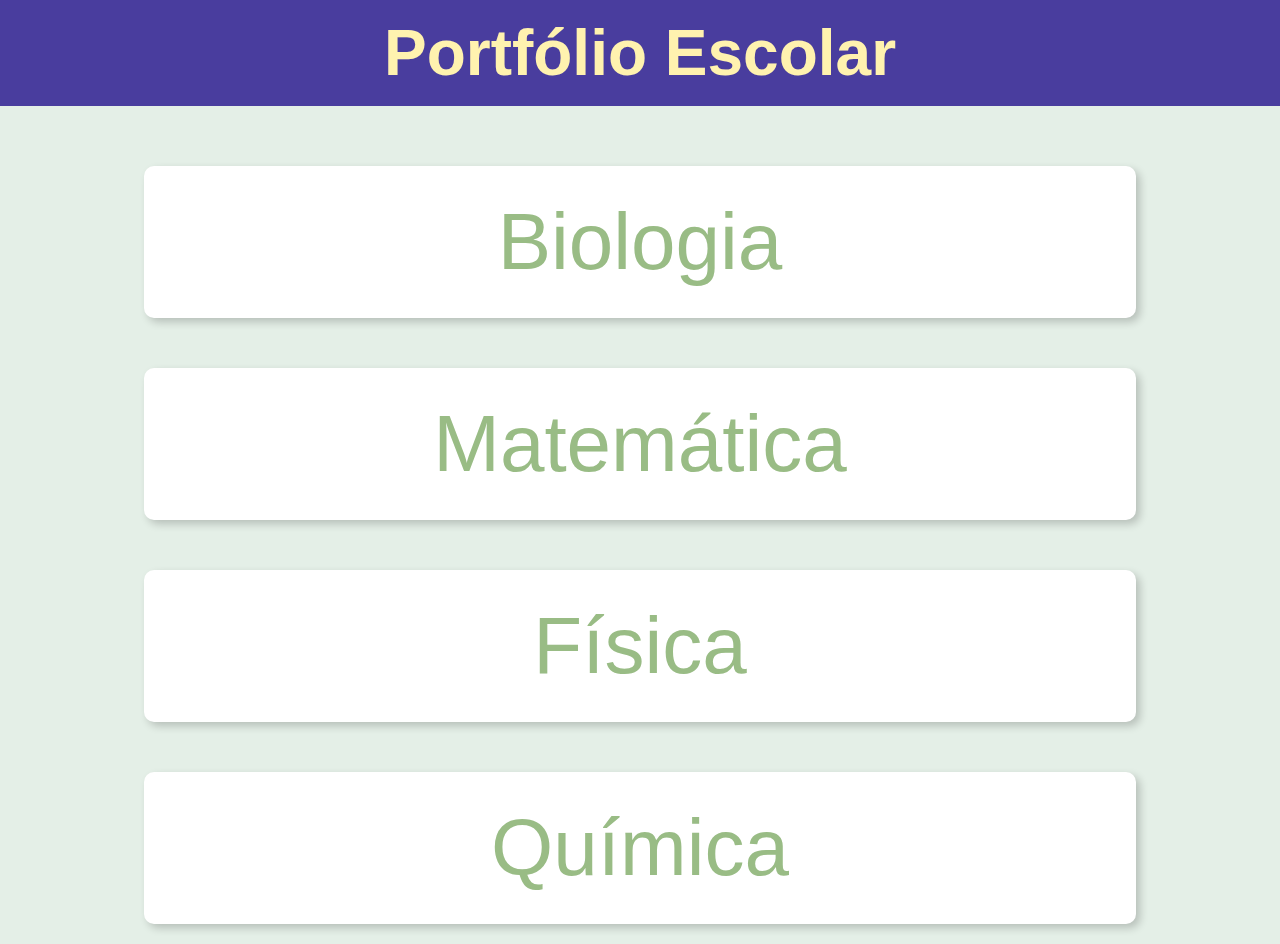
<file: index.html>
<!DOCTYPE html>
<html lang="pt-br">

<head>
    <meta charset="UTF-8">
    <meta http-equiv="X-UA-Compatible" content="IE=edge">
    <meta name="viewport" content="width=device-width, initial-scale=1.0">
    <title>Portfólio</title>
    <link rel="stylesheet" href="styles.css">
    <link href="https://fonts.googleapis.com/icon?family=Material+Icons" rel="stylesheet">

</head>

<body>
    <header>
        <div class="portfolio">
            <h1>Portfólio Escolar</h1>
        </div>
    </header>
    
    <main>
        <section class="container">
            <div class="disciplina">
                <a href="biologia.html"> Biologia</a>
            </div>
            <div class="disciplina">
                <a href="#"> Matemática</a>
            </div>
            <div class="disciplina">
                <a href="#"> Física</a>
            </div>
            <div class="disciplina">
                <a href="#"> Química</a>
            </div>
        </section>
    </main>
    <footer></footer>
</body>

</html>
</file>
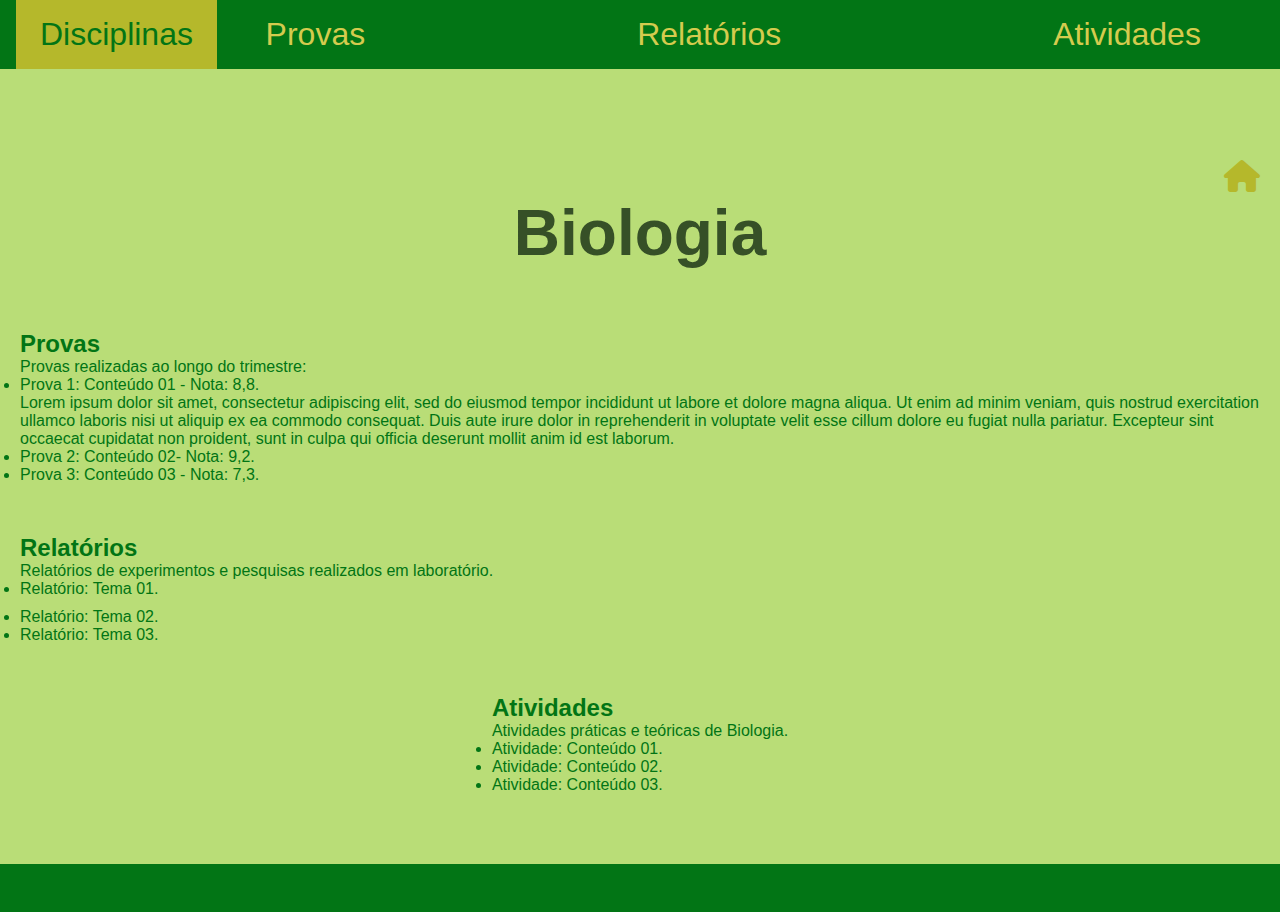
<file: biologia.html>
<!DOCTYPE html>
<html lang="pt-br">

<head>
    <meta charset="UTF-8">
    <meta http-equiv="X-UA-Compatible" content="IE=edge">
    <meta name="viewport" content="width=device-width, initial-scale=1.0">
    <title>Portfólio de Biologia</title>
    <link rel="stylesheet" href="biologia.css">
    <link rel="stylesheet" href="https://cdnjs.cloudflare.com/ajax/libs/font-awesome/6.7.2/css/all.min.css"
        integrity="sha512-Evv84Mr4kqVGRNSgIGL/F/aIDqQb7xQ2vcrdIwxfjThSH8CSR7PBEakCr51Ck+w+/U6swU2Im1vVX0SVk9ABhg=="
        crossorigin="anonymous" referrerpolicy="no-referrer" />
    <link href="https://fonts.googleapis.com/icon?family=Material+Icons" rel="stylesheet">

</head>

<body>
    <header>

        <div class="menu-disciplina">
            <input type="checkbox" id="menu-toggle">
            <label for="menu-toggle" class="botao-disciplinas">Disciplinas</label>
            <div class="lista-vertical">
                <a href="#">Matemática</a>
                <a href="#">Física</a>
                <a href="#">Química</a>
            </div>
        </div>


        <div class="links-principais">
            <ul class="lista-horizontal">
                <li><a href="#provas">Provas</a></li>
                <li><a href="#relatorios">Relatórios</a></li>
                <li><a href="#atividades">Atividades</a></li>
            </ul>
        </div>
    </header>
    <main>
        <div class="home">
            <a href="./index.html"><i class="fa-solid fa-house"></i></a>
        </div>
        <h1>Biologia</h1>
        <section class="biologia-container">
            <div id="provas" class="conteudo">
                <h2>Provas</h2>
                <p>Provas realizadas ao longo do trimestre:</p>
                <ul>
                    <li>Prova 1: Conteúdo 01 - Nota: 8,8.<span class="block"> <br>Lorem ipsum dolor sit amet, consectetur adipiscing
                            elit, sed do eiusmod tempor incididunt ut labore et dolore magna aliqua. Ut enim ad minim
                            veniam, quis nostrud exercitation ullamco laboris nisi ut aliquip ex ea commodo consequat.
                            Duis aute irure dolor in reprehenderit in voluptate velit esse cillum dolore eu fugiat nulla
                            pariatur. Excepteur sint occaecat cupidatat non proident, sunt in culpa qui officia deserunt
                            mollit anim id est laborum.</span>
                    </li>
                    <li>Prova 2: Conteúdo 02- Nota: 9,2.</li>
                    <li>Prova 3: Conteúdo 03 - Nota: 7,3.</li>
                </ul>
            </div>
            <div id="relatorios" class="conteudo">
                <h2>Relatórios</h2>
                <p>Relatórios de experimentos e pesquisas realizados em laboratório.</p>
                <ul>
                    <li>Relatório: Tema 01. <span class="opacidade"> <br>Lorem ipsum dolor sit amet, consectetur adipiscing
                        elit, sed do eiusmod tempor incididunt ut labore et dolore magna aliqua. Ut enim ad minim
                        veniam, quis nostrud exercitation ullamco laboris nisi ut aliquip ex ea commodo consequat.
                        Duis aute irure dolor in reprehenderit in voluptate velit esse cillum dolore eu fugiat nulla
                        pariatur. Excepteur sint occaecat cupidatat non proident, sunt in culpa qui officia deserunt
                        mollit anim id est laborum.</span></li>
                    <li>Relatório: Tema 02.</li>
                    <li>Relatório: Tema 03.</li>
                </ul>
            </div>
            <div id="atividades" class="conteudo">
                <h2>Atividades</h2>
                <p>Atividades práticas e teóricas de Biologia.</p>
                <ul>
                    <li>Atividade: Conteúdo 01.</li>
                    <li>Atividade: Conteúdo 02.</li>
                    <li>Atividade: Conteúdo 03.</li>
                </ul>
            </div>
        </section>
    </main>
    <footer></footer>
</body>

</html>
</file>
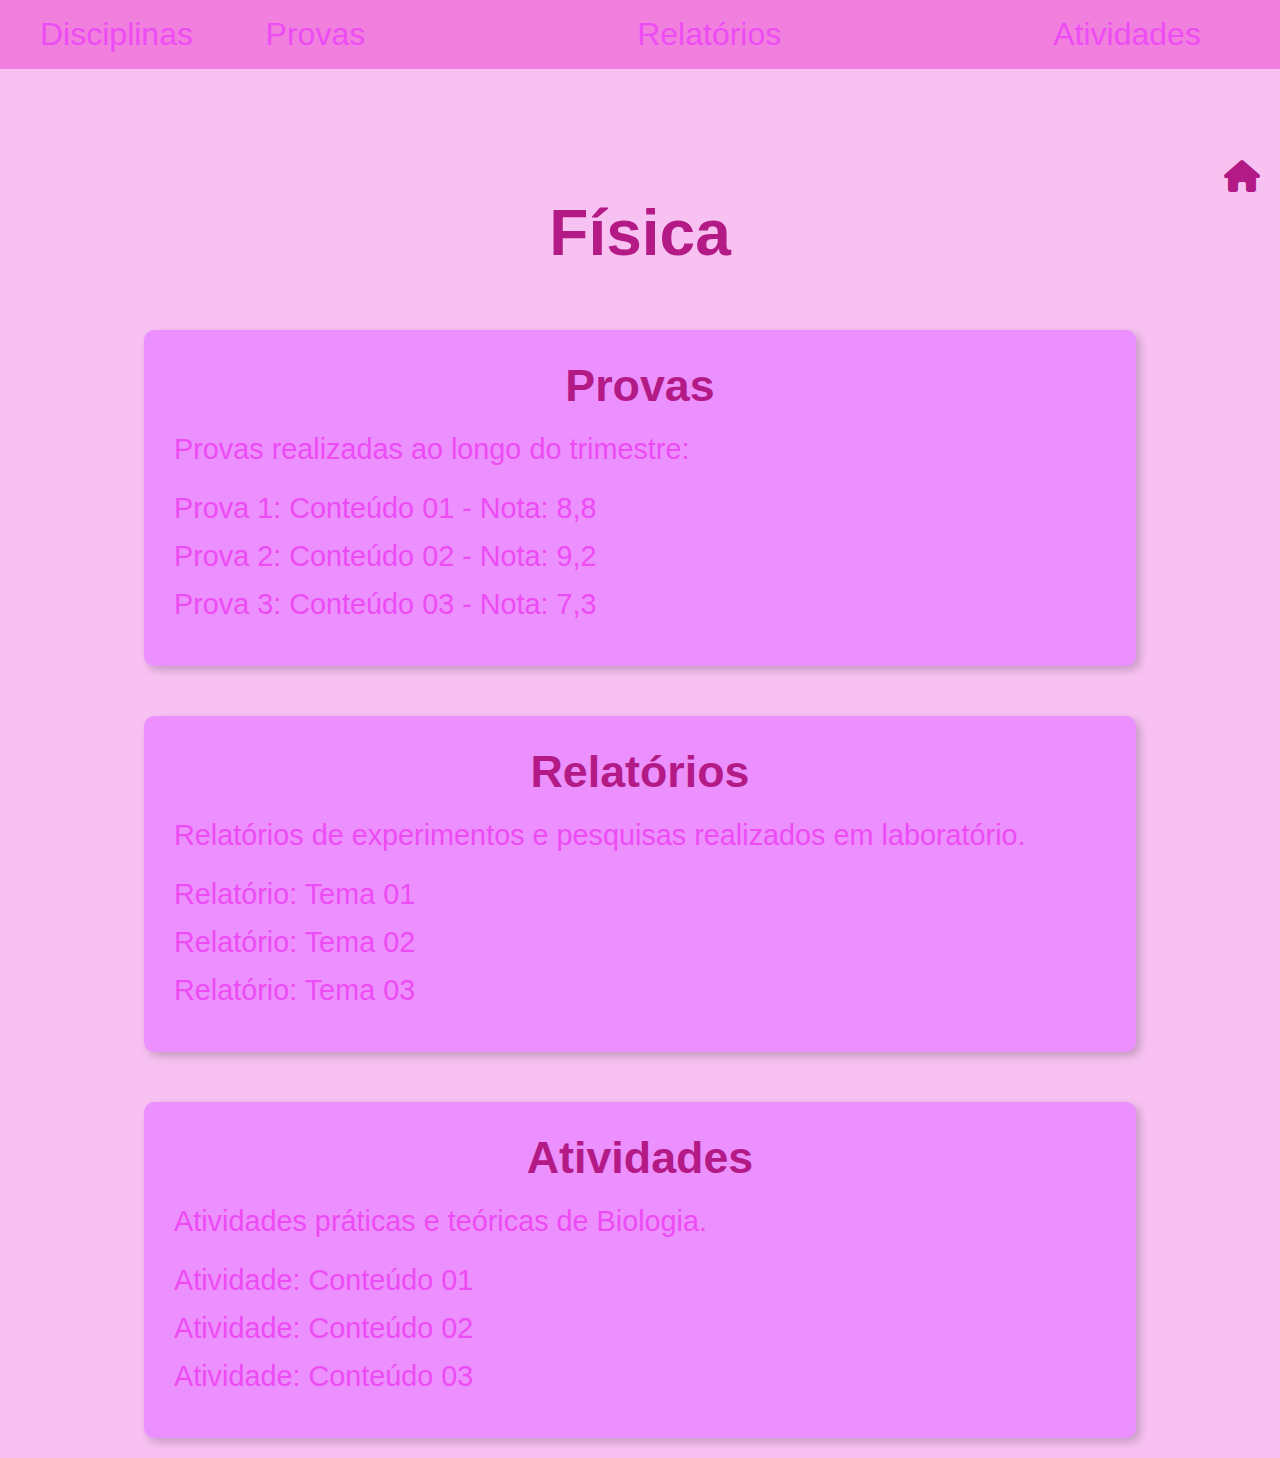
<file: fisica.html>
<!DOCTYPE html>
<html lang="pt-br">

<head>
    <meta charset="UTF-8">
    <meta http-equiv="X-UA-Compatible" content="IE=edge">
    <meta name="viewport" content="width=device-width, initial-scale=1.0">
    <title>Portfólio de Física</title>
    <link rel="stylesheet" href="fisica.css">
    <link rel="stylesheet" href="https://cdnjs.cloudflare.com/ajax/libs/font-awesome/6.7.2/css/all.min.css"
        integrity="sha512-Evv84Mr4kqVGRNSgIGL/F/aIDqQb7xQ2vcrdIwxfjThSH8CSR7PBEakCr51Ck+w+/U6swU2Im1vVX0SVk9ABhg=="
        crossorigin="anonymous" referrerpolicy="no-referrer" />
    <link href="https://fonts.googleapis.com/icon?family=Material+Icons" rel="stylesheet">

</head>

 <header>

        <div class="menu-disciplina">
            <input type="checkbox" id="menu-toggle">
            <label for="menu-toggle" class="botao-disciplinas">Disciplinas</label>
            <div class="lista-vertical">
                <a href="matematica.html">Matemática</a>
                <a href="biologia.html">Biologia</a>
                <a href="quimica.html">Química</a>
            </div>
        </div>

        <div class="links-principais">
            <ul class="lista-horizontal">
                <li><a href="#provas">Provas</a></li>
                <li><a href="#relatorios">Relatórios</a></li>
                <li><a href="#atividades">Atividades</a></li>
            </ul>
        </div>
    </header>
    <main>
        <div class="home">
            <a href="./index.html"><i class="fa-solid fa-house"></i></a>
        </div>
        <h1>Física</h1>
        <section class="fisica-container">
            <article id="provas" class="conteudo-provas">
                <h2>Provas</h2>
                <p>Provas realizadas ao longo do trimestre:</p>
                <ul>
                    <li>
                        <span class="item-titulo">Prova 1: Conteúdo 01 - Nota: 8,8</span>
                        <span class="opacidade">
                            <br>Lorem ipsum dolor sit amet, consectetur adipiscing elit, sed do eiusmod tempor incididunt ut labore et dolore magna aliqua. Ut enim ad minim veniam, quis nostrud exercitation ullamco laboris nisi ut aliquip ex ea commodo consequat. Duis aute irure dolor in reprehenderit in voluptate velit esse cillum dolore eu fugiat nulla pariatur.
                        </span>
                    </li>
                    <li>
                        <span class="item-titulo">Prova 2: Conteúdo 02 - Nota: 9,2</span>
                        <span class="opacidade">
                            <br>Lorem ipsum dolor sit amet, consectetur adipiscing elit, sed do eiusmod tempor incididunt ut labore et dolore magna aliqua. Ut enim ad minim veniam, quis nostrud exercitation ullamco laboris nisi ut aliquip ex ea commodo consequat. Duis aute irure dolor in reprehenderit in voluptate velit esse cillum dolore eu fugiat nulla pariatur.
                        </span>
                    </li>
                    <li>
                        <span class="item-titulo">Prova 3: Conteúdo 03 - Nota: 7,3</span>
                        <span class="opacidade">
                            <br>Lorem ipsum dolor sit amet, consectetur adipiscing elit, sed do eiusmod tempor incididunt ut labore et dolore magna aliqua. Ut enim ad minim veniam, quis nostrud exercitation ullamco laboris nisi ut aliquip ex ea commodo consequat. Duis aute irure dolor in reprehenderit in voluptate velit esse cillum dolore eu fugiat nulla pariatur.
                        </span>
                    </li>
                </ul>
            </article>

            <article id="relatorios" class="conteudo-relatorio">
                <h2>Relatórios</h2>
                <p>Relatórios de experimentos e pesquisas realizados em laboratório.</p>
                <ul>
                    <li>
                        <span class="item-titulo">Relatório: Tema 01</span>
                        <span class="opacidade">
                            <br>Lorem ipsum dolor sit amet, consectetur adipiscing elit, sed do eiusmod tempor incididunt ut labore et dolore magna aliqua. Ut enim ad minim veniam, quis nostrud exercitation ullamco laboris nisi ut aliquip ex ea commodo consequat. Duis aute irure dolor in reprehenderit in voluptate velit esse cillum dolore eu fugiat nulla pariatur.
                        </span>
                    </li>
                    <li>
                        <span class="item-titulo">Relatório: Tema 02</span>
                        <span class="opacidade">
                            <br>Lorem ipsum dolor sit amet, consectetur adipiscing elit, sed do eiusmod tempor incididunt ut labore et dolore magna aliqua. Ut enim ad minim veniam, quis nostrud exercitation ullamco laboris nisi ut aliquip ex ea commodo consequat. Duis aute irure dolor in reprehenderit in voluptate velit esse cillum dolore eu fugiat nulla pariatur.
                        </span>
                    </li>
                    <li>
                        <span class="item-titulo">Relatório: Tema 03</span>
                        <span class="opacidade">
                            <br>Lorem ipsum dolor sit amet, consectetur adipiscing elit, sed do eiusmod tempor incididunt ut labore et dolore magna aliqua. Ut enim ad minim veniam, quis nostrud exercitation ullamco laboris nisi ut aliquip ex ea commodo consequat. Duis aute irure dolor in reprehenderit in voluptate velit esse cillum dolore eu fugiat nulla pariatur.
                        </span>
                    </li>
                </ul>
            </article>

            <article id="atividades" class="conteudo-atividades">
                <h2>Atividades</h2>
                <p>Atividades práticas e teóricas de Biologia.</p>
                <ul>
                    <li>
                        <span class="item-titulo">Atividade: Conteúdo 01</span>
                        <span class="opacidade">
                            <br>Lorem ipsum dolor sit amet, consectetur adipiscing elit, sed do eiusmod tempor incididunt ut labore et dolore magna aliqua. Ut enim ad minim veniam, quis nostrud exercitation ullamco laboris nisi ut aliquip ex ea commodo consequat. Duis aute irure dolor in reprehenderit in voluptate velit esse cillum dolore eu fugiat nulla pariatur.
                        </span>
                    </li>
                    <li>
                        <span class="item-titulo">Atividade: Conteúdo 02</span>
                        <span class="opacidade">
                            <br>Lorem ipsum dolor sit amet, consectetur adipiscing elit, sed do eiusmod tempor incididunt ut labore et dolore magna aliqua. Ut enim ad minim veniam, quis nostrud exercitation ullamco laboris nisi ut aliquip ex ea commodo consequat. Duis aute irure dolor in reprehenderit in voluptate velit esse cillum dolore eu fugiat nulla pariatur.
                        </span>
                    </li>
                    <li>
                        <span class="item-titulo">Atividade: Conteúdo 03</span>
                        <span class="opacidade">
                            <br>Lorem ipsum dolor sit amet, consectetur adipiscing elit, sed do eiusmod tempor incididunt ut labore et dolore magna aliqua. Ut enim ad minim veniam, quis nostrud exercitation ullamco laboris nisi ut aliquip ex ea commodo consequat. Duis aute irure dolor in reprehenderit in voluptate velit esse cillum dolore eu fugiat nulla pariatur.
                        </span>
                    </li>
                </ul>
            </article>
        </section>
    </main>
</file>
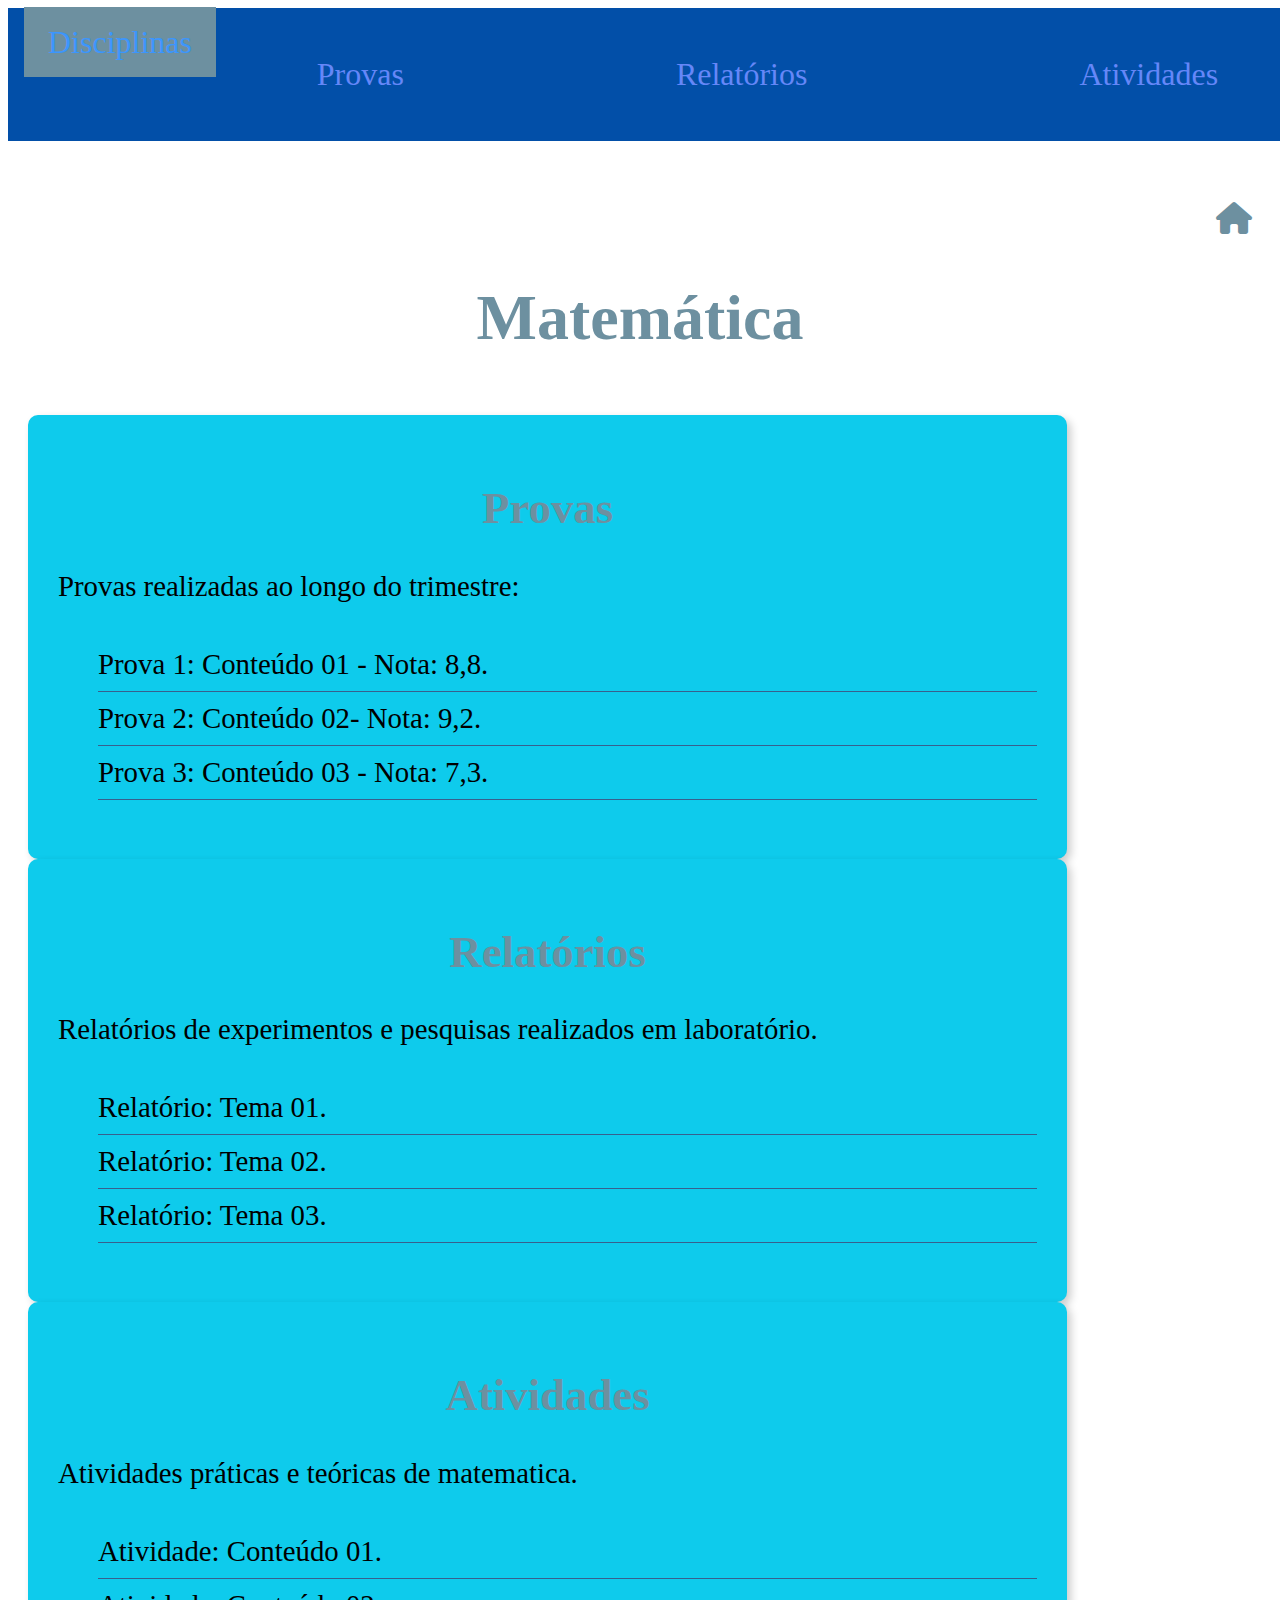
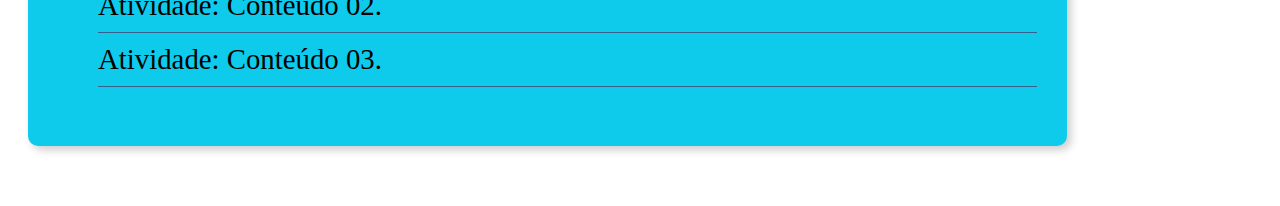
<file: matematica.html>
<!DOCTYPE html>
<html lang="pt-br">

<head>
    <meta charset="UTF-8">
    <meta http-equiv="X-UA-Compatible" content="IE=edge">
    <meta name="viewport" content="width=device-width, initial-scale=1.0">
    <title>Portfólio de Matemática</title>
    <link rel="stylesheet" href="matemaica.css">
    <link rel="stylesheet" href="https://cdnjs.cloudflare.com/ajax/libs/font-awesome/6.7.2/css/all.min.css"
        integrity="sha512-Evv84Mr4kqVGRNSgIGL/F/aIDqQb7xQ2vcrdIwxfjThSH8CSR7PBEakCr51Ck+w+/U6swU2Im1vVX0SVk9ABhg=="
        crossorigin="anonymous" referrerpolicy="no-referrer" />
    <link href="https://fonts.googleapis.com/icon?family=Material+Icons" rel="stylesheet">

</head>

 <header>

        <div class="menu-disciplina">
            <input type="checkbox" id="menu-toggle">
            <label for="menu-toggle" class="botao-disciplinas">Disciplinas</label>
            <div class="lista-vertical">
                <a href="biologia.html">Biologia</a>
                <a href="fisica.html">Física</a>
                <a href="quimica.html">Química</a>
            </div>
        </div>

        <div class="links-principais">
            <ul class="lista-horizontal">
                <li><a href="#provas">Provas</a></li>
                <li><a href="#relatorios">Relatórios</a></li>
                <li><a href="#atividades">Atividades</a></li>
            </ul>
        </div>
    </header>
    <main>
        <div class="home">
            <a href="./index.html"><i class="fa-solid fa-house"></i></a>
        </div>
        <h1>Matemática</h1>
        <section class="fisica-container">
            <div id="provas" class="conteudo">
                <h2>Provas</h2>
                <p>Provas realizadas ao longo do trimestre:</p>
                <ul>
                    <li>Prova 1: Conteúdo 01 - Nota: 8,8.<span class="block"> <br>Lorem ipsum dolor sit amet, consectetur adipiscing
                            elit, sed do eiusmod tempor incididunt ut labore et dolore magna aliqua. Ut enim ad minim
                            veniam, quis nostrud exercitation ullamco laboris nisi ut aliquip ex ea commodo consequat.
                            Duis aute irure dolor in reprehenderit in voluptate velit esse cillum dolore eu fugiat nulla
                            pariatur. Excepteur sint occaecat cupidatat non proident, sunt in culpa qui officia deserunt
                            mollit anim id est laborum.</span>
                    </li>
                    <li>Prova 2: Conteúdo 02- Nota: 9,2.</li>
                    <li>Prova 3: Conteúdo 03 - Nota: 7,3.</li>
                </ul>
            </div>
            <div id="relatorios" class="conteudo">
                <h2>Relatórios</h2>
                <p>Relatórios de experimentos e pesquisas realizados em laboratório.</p>
                <ul>
                    <li>Relatório: Tema 01. <span class="opacidade"> <br>Lorem ipsum dolor sit amet, consectetur adipiscing
                        elit, sed do eiusmod tempor incididunt ut labore et dolore magna aliqua. Ut enim ad minim
                        veniam, quis nostrud exercitation ullamco laboris nisi ut aliquip ex ea commodo consequat.
                        Duis aute irure dolor in reprehenderit in voluptate velit esse cillum dolore eu fugiat nulla
                        pariatur. Excepteur sint occaecat cupidatat non proident, sunt in culpa qui officia deserunt
                        mollit anim id est laborum.</span></li>
                    <li>Relatório: Tema 02.</li>
                    <li>Relatório: Tema 03.</li>
                </ul>
            </div>
            <div id="atividades" class="conteudo">
                <h2>Atividades</h2>
                <p>Atividades práticas e teóricas de matematica.</p>
                <ul>
                    <li>Atividade: Conteúdo 01.</li>
                    <li>Atividade: Conteúdo 02.</li>
                    <li>Atividade: Conteúdo 03.</li>
                </ul>
            </div>
        </section>
    </main>
    <footer></footer>
</body>

</html>
</file>
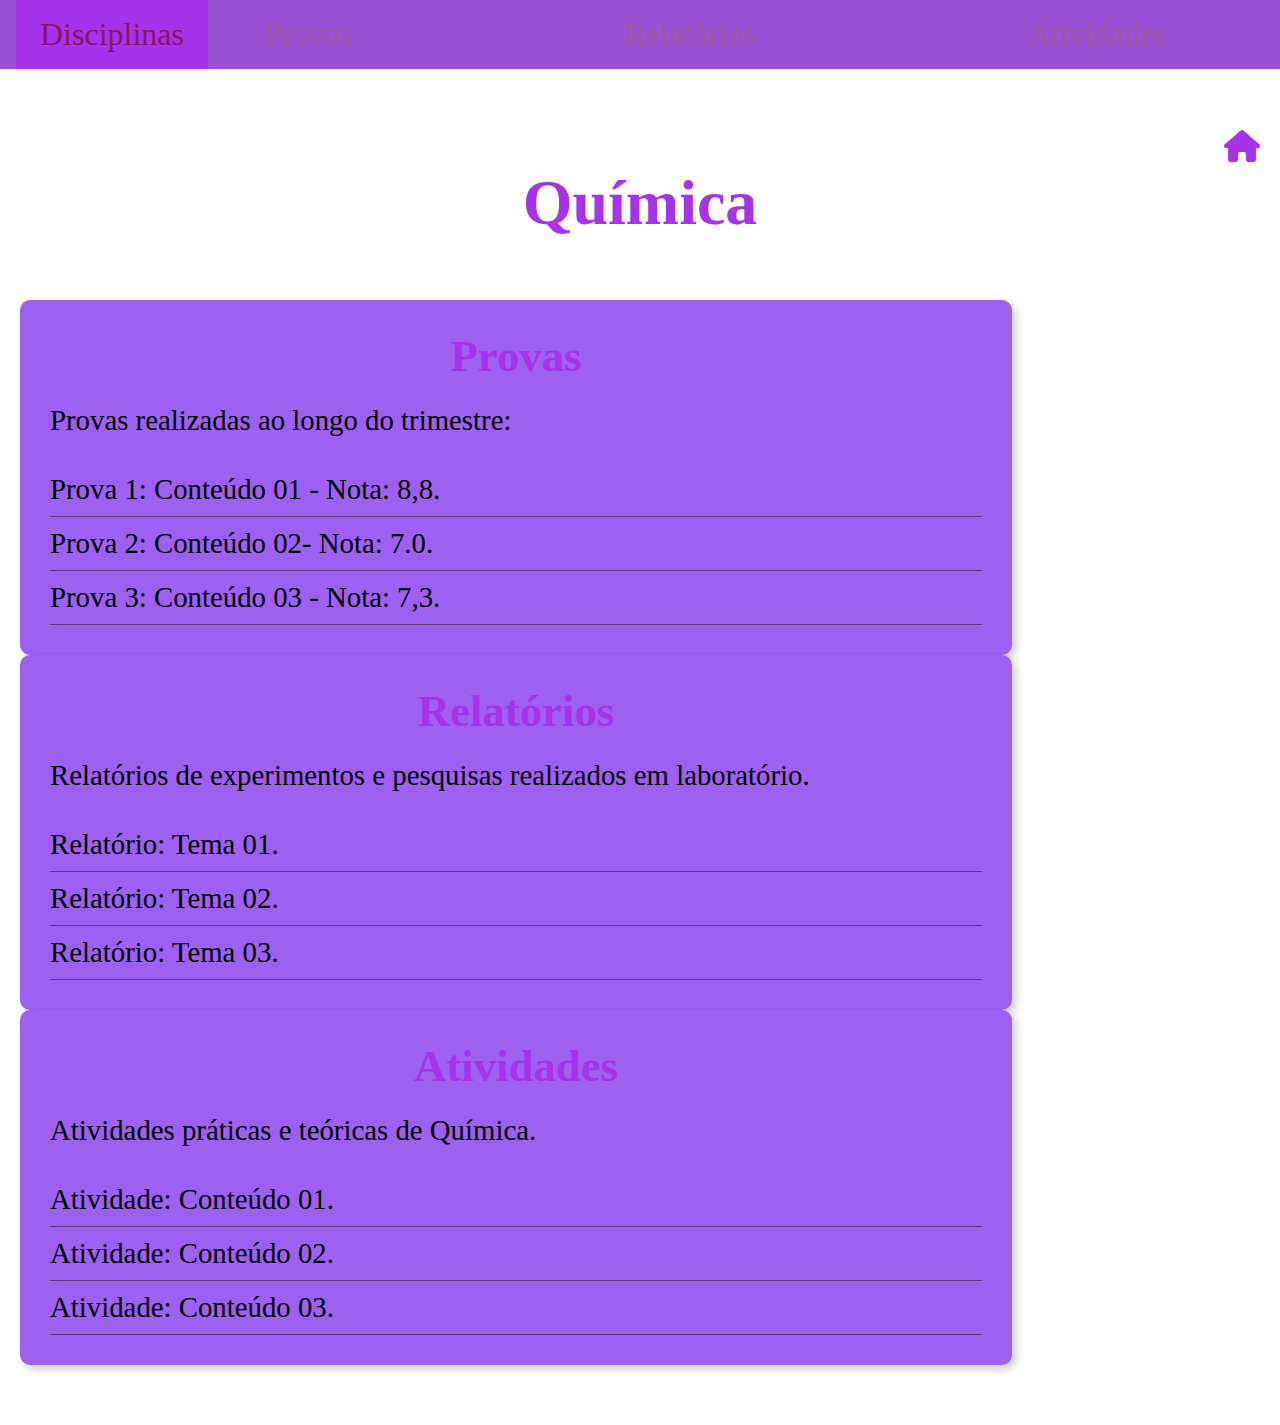
<file: quimica.html>
<!DOCTYPE html>
<html lang="pt-br">

<head>
    <meta charset="UTF-8">
    <meta http-equiv="X-UA-Compatible" content="IE=edge">
    <meta name="viewport" content="width=device-width, initial-scale=1.0">
    <title>Portfólio de Química</title>
    <link rel="stylesheet" href="quimica.css">
    <link rel="stylesheet" href="https://cdnjs.cloudflare.com/ajax/libs/font-awesome/6.7.2/css/all.min.css"
        integrity="sha512-Evv84Mr4kqVGRNSgIGL/F/aIDqQb7xQ2vcrdIwxfjThSH8CSR7PBEakCr51Ck+w+/U6swU2Im1vVX0SVk9ABhg=="
        crossorigin="anonymous" referrerpolicy="no-referrer" />
    <link href="https://fonts.googleapis.com/icon?family=Material+Icons" rel="stylesheet">

</head>

 <header>

        <div class="menu-disciplina">
            <input type="checkbox" id="menu-toggle">
            <label for="menu-toggle" class="botao-disciplinas">Disciplinas</label>
            <div class="lista-vertical">
                <a href="matematica.html">Matemática</a>
                <a href="fisica.html">Física</a>
                <a href="biologia.html">Biologia</a>
            </div>
        </div>

        <div class="links-principais">
            <ul class="lista-horizontal">
                <li><a href="#provas">Provas</a></li>
                <li><a href="#relatorios">Relatórios</a></li>
                <li><a href="#atividades">Atividades</a></li>
            </ul>
        </div>
    </header>
    <main>
        <div class="home">
            <a href="./index.html"><i class="fa-solid fa-house"></i></a>
        </div>
        <h1>Química</h1>
        <section class="quimica_container">
            <div id="provas" class="conteudo">
                <h2>Provas</h2>
                <p>Provas realizadas ao longo do trimestre:</p>
                <ul>
                    <li>Prova 1: Conteúdo 01 - Nota: 8,8.<span class="block"> <br>Lorem ipsum dolor sit amet, consectetur adipiscing
                            elit, sed do eiusmod tempor incididunt ut labore et dolore magna aliqua. Ut enim ad minim
                            veniam, quis nostrud exercitation ullamco laboris nisi ut aliquip ex ea commodo consequat.
                            Duis aute irure dolor in reprehenderit in voluptate velit esse cillum dolore eu fugiat nulla
                            pariatur. Excepteur sint occaecat cupidatat non proident, sunt in culpa qui officia deserunt
                            mollit anim id est laborum.</span>
                    </li>
                    <li>Prova 2: Conteúdo 02- Nota: 7.0.</li>
                    <li>Prova 3: Conteúdo 03 - Nota: 7,3.</li>
                </ul>
            </div>
            <div id="relatorios" class="conteudo">
                <h2>Relatórios</h2>
                <p>Relatórios de experimentos e pesquisas realizados em laboratório.</p>
                <ul>
                    <li>Relatório: Tema 01. <span class="opacidade"> <br>Lorem ipsum dolor sit amet, consectetur adipiscing
                        elit, sed do eiusmod tempor incididunt ut labore et dolore magna aliqua. Ut enim ad minim
                        veniam, quis nostrud exercitation ullamco laboris nisi ut aliquip ex ea commodo consequat.
                        Duis aute irure dolor in reprehenderit in voluptate velit esse cillum dolore eu fugiat nulla
                        pariatur. Excepteur sint occaecat cupidatat non proident, sunt in culpa qui officia deserunt
                        mollit anim id est laborum.</span></li>
                    <li>Relatório: Tema 02.</li>
                    <li>Relatório: Tema 03.</li>
                </ul>
            </div>
            <div id="atividades" class="conteudo">
                <h2>Atividades</h2>
                <p>Atividades práticas e teóricas de Química.</p>
                <ul>
                    <li>Atividade: Conteúdo 01.</li>
                    <li>Atividade: Conteúdo 02.</li>
                    <li>Atividade: Conteúdo 03.</li>
                </ul>
            </div>
        </section>
    </main>
    <footer></footer>
</body>

</html>
</file>
<file: styles.css>
* {
    margin: 0;
    padding: 0;
    box-sizing: border-box;
}

:root{
    --preto: #000000;
    --marinho: #493D9E;
    --amarelo-claro:#FFF2AF;
    --roxo-claro:#B2A5FF;
    --verde: #99BC85;
    --azul-claro: #E4EFE7;
    --branco: #FFFFFF;
    --marron-claro: #FAF1E6;
}

body{
    height: 100vh;
    box-sizing: border-box;
    background-color: var(--azul-claro);
    color: var(--preto);
    font-size: 16px;
    font-family: Arial, Helvetica, sans-serif;
}

header {
    display: flex; 
    width: 100%;
    background-color: var(--marinho);
    padding: 1rem;
    justify-content: center;
}

.portfolio h1{
    font-size: 4rem;
    color: var(--amarelo-claro);
}
main {
    margin: 40px auto;
    padding: 20px;
}


.container {
    display: flex;
    flex-direction: column;
    justify-content: space-between;
    align-items: center;
    gap: 50px;
    flex-wrap: wrap;
}

.disciplina {
    display: flex;
    justify-content: center;
    background-color: var(--branco);
    border-radius: 10px;
    padding: 30px;
    width: 80%;
    min-width: 280px;
    box-shadow: 4px 4px 8px rgba(0, 0, 0, 0.2);
    transition: transform 0.3s ease, box-shadow 0.3s ease;
}

.disciplina:hover {
    transform: translateY(-10px) scale(1.05);
    box-shadow: 0 0 0 25px rgba(0, 0, 0, 0.2);
}

.disciplina a {
    color: var(--verde);
    font-size: 5rem;
    text-decoration: none;
}
</file>
<file: biologia.css>
* {
    margin: 0;
    padding: 0;
    box-sizing: border-box;
}

:root {
    --verde: #b5b82b;
    --marinho: #027515;
    --roxo: #d4cb4e;
    --amarelo: #c7ab2c;
    --verdes: #365027;
    --rosa: #93ec98;
    --branco: #7ace2b;
    --marron-claro: #b5b82b;
    --musgo:#b9dd77;
    --preto:#077e25;
}

body {
    height: 100vh;
    box-sizing: border-box;
    background-color: var(--musgo);
    color: var(--marinho);
    font-size: 16px;
    font-family: Arial, Helvetica, sans-serif;
}

header {
    display: flex;
    width: 100%;
    background-color: var(--marinho);
    padding: 1rem;
    position: relative;
    justify-content: center;
}


.menu-disciplina {
    width: 20%;
    display: inline-block;
}

.botao-disciplinas {
    cursor: pointer;
    font-size: 2rem;
    background: none;
    background-color: var(--verde);
    border: none;
    padding: 1.05rem 1.5rem;
    color: var(--marinho);
    transition: background-color 0.3s ease; 
}

#menu-toggle {
    display: none;
}

.lista-vertical {
    display: none;
    position: absolute;
    background-color: var(--roxo);
     box-shadow: 0 2px 5px #59af08(0, 0, 0, 0.2); 
    min-width: 190px;
    z-index: 1;
    left: 1rem;
    top: 100%;
    border-radius: 0 0 8px 8px; 
    box-shadow: 0 2px 5px var(--marinho);
}

.lista-vertical a {
    color: var(--marinho);
    padding: 0.75rem 1rem;
    text-decoration: none;
    font-size: 2rem;
    display: block;
    text-align: center;
}

.lista-vertical a:hover {
    background-color: var(--preto);
}

#menu-toggle:checked~.lista-vertical {
    display: block;
}

#menu-toggle:checked+.botao-disciplinas {
    background-color: var(--roxo);
}

.links-principais {
    width: 80%;
    display: flex;
    justify-content: space-between;
    align-items: center;
}


.lista-horizontal {
    list-style: none;
    display: flex;
    font-size: 2rem;
    gap: 17rem;
}


.lista-horizontal a {
    text-decoration: none;
    color: var(--roxo);
}

.lista-horizontal a:hover {
    color: var(--branco);
}

main {
    margin: 40px auto;
    padding: 20px;
}

h1 {
    text-align: center;
    color: var(--verdes);
    margin-bottom: 60px;
    font-size: 4rem;
}

.biologia-container {
    display: flex;
    flex-direction: column;
    justify-content: space-between;
    align-items: center;
    gap: 50px;
    flex-wrap: wrap;
}

.conteudo-provas {
    background-color: var(--branco);
    border-radius: 10px;
    padding: 30px;
    width: 80%;
    min-width: 280px;
    box-shadow: 4px 4px 8px rgba(0, 0, 0, 0.2);
    transition: transform 0.3s ease, box-shadow 0.3s ease;
}

.conteudo-provas:hover {
    transform: translateY(-10px) scale(1.02); 
    box-shadow: 0 10px 20px rgba(0, 0, 0, 0.15);
}

.conteudo-provas h2 {
    display: flex;
    justify-content: center;
    color: var(--verde);
    margin-bottom: 15px;
    font-size: 2.8rem;
}

.conteudo-provas p {
    line-height: 1.6;
    color: var(--preto);
    margin-bottom: 20px;
    font-size: 1.8rem;
}

.conteudo-provas ul {
    list-style-type: none;
    font-size: 1.8rem;
    padding-left: 0; 
}

.conteudo-provas ul li {
    margin-bottom: 10px;
    cursor: pointer; 
    transition: transform 0.3s ease, color 0.3s ease;
}

.conteudo-provas ul li:hover {
    transform: translateX(10px);
    color: var(--verde);
}

.home {
    display: flex;
    justify-content: flex-end;
    margin-top: 30px; 
}

.home a {
    font-size: 2rem;
    color: var(--verde);
    text-decoration: none; 
    transition: color 0.3s ease;
}

.home a:hover {
    color: var(--marinho);
}

.opacidade {
    display: block;
    opacity: 0;
    max-height: 0;
    overflow: hidden;
    transition: opacity 0.5s ease, max-height 0.5s ease; 
    text-align: justify;
    margin: 5px 0;
    padding: 0 10px;
}

.conteudo-provas ul li:hover .opacidade {
    opacity: 1;
    max-height: 500px; 
}

footer {
    background-color: var(--marinho); 
    font-size: 1.8rem; 
    text-align: center;
    padding: 1.5rem;
    color: var(--amarelo-claro);
    margin-top: 50px;
}


.conteudo-relatorio {
    background-color: var(--branco);
    border-radius: 10px;
    padding: 30px;
    width: 80%;
    min-width: 280px;
    box-shadow: 4px 4px 8px rgba(0, 0, 0, 0.2);
    transition: transform 0.3s ease, box-shadow 0.3s ease;
}

.conteudo-relatorio:hover {
    transform: translateY(-10px) scale(1.02);
    box-shadow: 0 10px 20px rgba(0, 0, 0, 0.15);
}

.conteudo-relatorio h2 {
    display: flex;
    justify-content: center;
    color: var(--verde);
    margin-bottom: 15px;
    font-size: 2.8rem;
}

.conteudo-relatorio p {
    line-height: 1.6;
    color: var(--preto);
    margin-bottom: 20px;
    font-size: 1.8rem;
}

.conteudo-relatorio ul {
    list-style-type: none;
    font-size: 1.8rem;
    padding-left: 0;
}

.conteudo-relatorio ul li {
    margin-bottom: 10px;
    cursor: pointer;
    transition: transform 0.3s ease, color 0.3s ease;
}

.conteudo-relatorio ul li:hover {
    transform: translateX(10px);
    color: var(--verde);
}

.conteudo-relatorio ul li .opacidade {
    display: block;
    opacity: 0;
    max-height: 0;
    overflow: hidden;
    transition: opacity 0.5s ease, max-height 0.5s ease;
    color: var(--marinho);
    text-align: justify;
    margin: 5px 0;
    padding: 0 10px;
}

.conteudo-relatorio ul li:hover .opacidade {
    opacity: 1;
    max-height: 500px;
}



.conteudo-atividades {
    background-color: var(--branco);
    border-radius: 10px;
    padding: 30px;
    width: 80%;
    min-width: 280px;
    box-shadow: 4px 4px 8px rgba(0, 0, 0, 0.2);
    transition: transform 0.3s ease, box-shadow 0.3s ease;
}

.conteudo-atividades:hover {
    transform: translateY(-10px) scale(1.02);
    box-shadow: 0 10px 20px rgba(0, 0, 0, 0.15);
}

.conteudo-atividades h2 {
    display: flex;
    justify-content: center;
    color: var(--verde);
    margin-bottom: 15px;
    font-size: 2.8rem;
}

.conteudo-atividades p {
    line-height: 1.6;
    color: var(--preto);
    margin-bottom: 20px;
    font-size: 1.8rem;
}

.conteudo-atividades ul {
    list-style-type: none;
    font-size: 1.8rem;
    padding-left: 0;
}

.conteudo-atividades ul li {
    margin-bottom: 10px;
    cursor: pointer;
    transition: transform 0.3s ease, color 0.3s ease;
}

.conteudo-atividades ul li:hover {
    transform: translateX(10px);
    color: var(--verde);
}

.conteudo-atividades ul li .opacidade {
    display: block;
    opacity: 0;
    max-height: 0;
    overflow: hidden;
    transition: opacity 0.5s ease, max-height 0.5s ease;
    color: var(--marinho);
    text-align: justify;
    margin: 5px 0;
    padding: 0 10px;
}

.conteudo-atividades ul li:hover .opacidade {
    opacity: 1;
    max-height: 500px;
}
</file>
<file: fisica.css>
*{
    margin: 0;
    padding: 0;
    box-sizing: border-box;
}

:root {
    --verde: #b2b1ec;
    --marinho: #f17fde;
    --amarelo-claro: #ed4bf3;
    --amarelo: #f86cd5;
    --verde: #b31a85;
    --azul-claro:#f7c1f2;
    --branco: #ec90ff;
    --marron-claro: #dd51ba;
}

body {
    height: 100vh;
    box-sizing: border-box;
    background-color: var(--azul-claro);
    color: var(--amarelo-claro);
    font-size: 16px;
    font-family: Arial, Helvetica, sans-serif;
}

header {
    display: flex;
    width: 100%;
    background-color: var(--marinho);
    padding: 1rem;
    position: relative;
    justify-content: center;
}


.menu-disciplina {
    width: 20%;
    display: inline-block;
}

.botao-disciplinas {
    cursor: pointer;
    font-size: 2rem;
    background: none;
    background-color: var(--preto);
    border: none;
    padding: 1.05rem 1.5rem;
    color: var(--roxo-claro);
}

#menu-toggle {
    display: none;
}

.lista-vertical {
    display: none;
    position: absolute;
    background-color: var(--roxo-claro);
    box-shadow: 0 2px 5px var(--marinho);
    min-width: 190px;
    z-index: 1;
    left: 1rem;
    top: 100%;
}

.lista-vertical a {
    color: var(--preto);
    padding: 0.75rem 1rem;
    text-decoration: none;
    font-size: 2rem;
    display: block;
    text-align: center;
}

.lista-vertical a:hover {
    background-color: var(--amarelo-claro);
}

#menu-toggle:checked~.lista-vertical {
    display: block;
}

#menu-toggle:checked+.botao-disciplinas {
    background-color: var(--verde);
}

.links-principais {
    width: 80%;
    display: flex;
    justify-content: space-between;
    align-items: center;
}


.lista-horizontal {
    list-style: none;
    display: flex;
    font-size: 2rem;
    gap: 17rem;
}


.lista-horizontal a {
    text-decoration: none;
    color: var(--amarelo-claro);
}

.lista-horizontal a:hover {
    color: var(--preto);
}

main {
    margin: 40px auto;
    padding: 20px;
}

h1 {
    text-align: center;
    color: var(--verde);
    margin-bottom: 60px;
    font-size: 4rem;
}

.fisica-container {
    display: flex;
    flex-direction: column;
    justify-content: space-between;
    align-items: center;
    gap: 50px;
    flex-wrap: wrap;
}

.conteudo-provas {
    background-color: var(--branco);
    border-radius: 10px;
    padding: 30px;
    width: 80%;
    min-width: 280px;
    box-shadow: 4px 4px 8px rgba(0, 0, 0, 0.2);
    transition: transform 0.3s ease, box-shadow 0.3s ease;
}

.conteudo-provas:hover {
    transform: translateY(-10px) scale(1.02); 
    box-shadow: 0 10px 20px rgba(0, 0, 0, 0.15);
}

.conteudo-provas h2 {
    display: flex;
    justify-content: center;
    color: var(--verde);
    margin-bottom: 15px;
    font-size: 2.8rem;
}

.conteudo-provas p {
    line-height: 1.6;
    color: var(--preto);
    margin-bottom: 20px;
    font-size: 1.8rem;
}

.conteudo-provas ul {
    list-style-type: none;
    font-size: 1.8rem;
    padding-left: 0; 
}

.conteudo-provas ul li {
    margin-bottom: 10px;
    cursor: pointer; 
    transition: transform 0.3s ease, color 0.3s ease;
}

.conteudo-provas ul li:hover {
    transform: translateX(10px);
    color: var(--verde);
}

.home {
    display: flex;
    justify-content: flex-end;
    margin-top: 30px; 
}

.home a {
    font-size: 2rem;
    color: var(--verde);
    text-decoration: none; 
    transition: color 0.3s ease;
}

.home a:hover {
    color: var(--marinho);
}

.opacidade {
    display: block;
    opacity: 0;
    max-height: 0;
    overflow: hidden;
    transition: opacity 0.5s ease, max-height 0.5s ease; 
    text-align: justify;
    margin: 5px 0;
    padding: 0 10px;
}

.conteudo-provas ul li:hover .opacidade {
    opacity: 1;
    max-height: 500px; 
}

footer {
    background-color: var(--marinho); 
    font-size: 1.8rem; 
    text-align: center;
    padding: 1.5rem;
    color: var(--amarelo-claro);
    margin-top: 50px;
}


.conteudo-relatorio {
    background-color: var(--branco);
    border-radius: 10px;
    padding: 30px;
    width: 80%;
    min-width: 280px;
    box-shadow: 4px 4px 8px rgba(0, 0, 0, 0.2);
    transition: transform 0.3s ease, box-shadow 0.3s ease;
}

.conteudo-relatorio:hover {
    transform: translateY(-10px) scale(1.02);
    box-shadow: 0 10px 20px rgba(0, 0, 0, 0.15);
}

.conteudo-relatorio h2 {
    display: flex;
    justify-content: center;
    color: var(--verde);
    margin-bottom: 15px;
    font-size: 2.8rem;
}

.conteudo-relatorio p {
    line-height: 1.6;
    color: var(--preto);
    margin-bottom: 20px;
    font-size: 1.8rem;
}

.conteudo-relatorio ul {
    list-style-type: none;
    font-size: 1.8rem;
    padding-left: 0;
}

.conteudo-relatorio ul li {
    margin-bottom: 10px;
    cursor: pointer;
    transition: transform 0.3s ease, color 0.3s ease;
}

.conteudo-relatorio ul li:hover {
    transform: translateX(10px);
    color: var(--verde);
}

.conteudo-relatorio ul li .opacidade {
    display: block;
    opacity: 0;
    max-height: 0;
    overflow: hidden;
    transition: opacity 0.5s ease, max-height 0.5s ease;
    color: var(--marinho);
    text-align: justify;
    margin: 5px 0;
    padding: 0 10px;
}

.conteudo-relatorio ul li:hover .opacidade {
    opacity: 1;
    max-height: 500px;
}



.conteudo-atividades {
    background-color: var(--branco);
    border-radius: 10px;
    padding: 30px;
    width: 80%;
    min-width: 280px;
    box-shadow: 4px 4px 8px rgba(0, 0, 0, 0.2);
    transition: transform 0.3s ease, box-shadow 0.3s ease;
}

.conteudo-atividades:hover {
    transform: translateY(-10px) scale(1.02);
    box-shadow: 0 10px 20px rgba(0, 0, 0, 0.15);
}

.conteudo-atividades h2 {
    display: flex;
    justify-content: center;
    color: var(--verde);
    margin-bottom: 15px;
    font-size: 2.8rem;
}

.conteudo-atividades p {
    line-height: 1.6;
    color: var(--preto);
    margin-bottom: 20px;
    font-size: 1.8rem;
}

.conteudo-atividades ul {
    list-style-type: none;
    font-size: 1.8rem;
    padding-left: 0;
}

.conteudo-atividades ul li {
    margin-bottom: 10px;
    cursor: pointer;
    transition: transform 0.3s ease, color 0.3s ease;
}

.conteudo-atividades ul li:hover {
    transform: translateX(10px);
    color: var(--verde);
}

.conteudo-atividades ul li .opacidade {
    display: block;
    opacity: 0;
    max-height: 0;
    overflow: hidden;
    transition: opacity 0.5s ease, max-height 0.5s ease;
    color: var(--marinho);
    text-align: justify;
    margin: 5px 0;
    padding: 0 10px;
}

.conteudo-atividades ul li:hover .opacidade {
    opacity: 1;
    max-height: 500px;
}
</file>
<file: matemaica.css>
{
    margin: 0;
    padding: 0;
    box-sizing: border-box;
}

:root {
    --verde: #2b15f1;
    --marinho: #024fa8;
    --amarelo-claro: #6587f8;
    --amarelo: #0062b3;
    --verde: #6d90a0;
    --azul-claro: #38608d;
    --branco: #0ecbec;
    --marron-claro: #3c96fd;t

body {
    height: 100vh;
    box-sizing: border-box;
    background-color: var(--azul-claro);
    color: var(--amarelo-claro);
    font-size: 16px;
    font-family: Arial, Helvetica, sans-serif;
}

header {
    display: flex;
    width: 100%;
    background-color: var(--marinho);
    padding: 1rem;
    position: relative;
    justify-content: center;
}


.menu-disciplina {
    width: 20%;
    display: inline-block;
}

.botao-disciplinas {
    cursor: pointer;
    font-size: 2rem;
    background: none;
    background-color: var(--verde);
    border: none;
    padding: 1.05rem 1.5rem;
    color: var(--marron-claro);
}

#menu-toggle {
    display: none;
}

.lista-vertical {
    display: none;
    position: absolute;
    background-color: var(--roxo-claro);
    box-shadow: 0 2px 5px var(--marinho);
    min-width: 190px;
    z-index: 1;
    left: 1rem;
    top: 100%;
}

.lista-vertical a {
    color: var(--preto);
    padding: 0.75rem 1rem;
    text-decoration: none;
    font-size: 2rem;
    display: block;
    text-align: center;
}

.lista-vertical a:hover {
    background-color: var(--amarelo-claro);
}

#menu-toggle:checked~.lista-vertical {
    display: block;
}

#menu-toggle:checked+.botao-disciplinas {
    background-color: var(--amarelo-claro);
}

.links-principais {
    width: 80%;
    display: flex;
    justify-content: space-between;
    align-items: center;
}


.lista-horizontal {
    list-style: none;
    display: flex;
    font-size: 2rem;
    gap: 17rem;
}


.lista-horizontal a {
    text-decoration: none;
    color: var(--amarelo-claro);
}

.lista-horizontal a:hover {
    color: var(--preto);
}

main {
    margin: 40px auto;
    padding: 20px;
}

h1 {
    text-align: center;
    color: var(--verde);
    margin-bottom: 60px;
    font-size: 4rem;
}

.biologia-container {
    display: flex;
    flex-direction: column;
    justify-content: space-between;
    align-items: center;
    gap: 50px;
    flex-wrap: wrap;
}

.conteudo {
    background-color: var(--branco);
    border-radius: 10px;
    padding: 30px;
    width: 80%;
    min-width: 280px;
    box-shadow: 4px 4px 8px rgba(0, 0, 0, 0.2);
    transition: transform 0.3s ease, box-shadow 0.3s ease;
}

.conteudo:hover {
    transform: translateY(-10px) scale(1.05);
    box-shadow: 0 0 0 25px rgba(0, 0, 0, 0.2);
}

.conteudo h2 {
    display: flex;
    justify-content: center;
    color: var(--verde);
    margin-bottom: 15px;
    font-size: 2.8rem;
}

.conteudo p {
    line-height: 1.6;
    color: var(--preto);
    margin-bottom: 20px;
    font-size: 1.8rem;
}

.conteudo ul {
    list-style-type: none;
    font-size: 1.8rem;
}

.conteudo ul li {
    padding: 10px 0;
    border-bottom: 1px solid var(--azul-claro);
    transition: transform 0.5s ease;
    color: var(--preto);
}

.conteudo ul li:hover {
    transform: translateX(10px);
    color: var(--verde);
}

.home {
    display: flex;
    justify-content: flex-end;
}

.home a {
    font-size: 2rem;
    color: var(--verde);
}

.conteudo ul li .block {
    display: none;
}

.conteudo ul li:hover .block {
    display: block;
    text-align: justify;
    color: var(--marinho);
    margin-bottom: 5px;
}

.opacidade {
    display: block;
    opacity: 0;
    max-height: 0;
    overflow: hidden;
    transition: opacity 1.5s ease, max-height 1.5s ease;
    color: var(--marinho);
    text-align: justify;
    margin: 0;
    padding: 0;
}

.conteudo ul li:hover .opacidade {
    opacity: 1;
    max-height: 320px;
    text-align: justify;
    color: var(--marinho);
    margin-bottom: 5px;
}
</file>
<file: quimica.css>
*{
    margin: 0;
    padding: 0;
    box-sizing: border-box;
}

:root {
    --verde: #ac19ac;
    --marinho: #9952d3;
    --amarelo-claro: #9b58a1;
    --amarelo: #a37be4;
    --verde: #a633e9;
    --azul-claro: #64377e;
    --branco: #9e60f0;
    --marron-claro: #8a116b;t

body {
    height: 100vh;
    box-sizing: border-box;
    background-color: var(--azul-claro);
    color: var(--amarelo-claro);
    font-size: 16px;
    font-family: Arial, Helvetica, sans-serif;
}

header {
    display: flex;
    width: 100%;
    background-color: var(--marinho);
    padding: 1rem;
    position: relative;
    justify-content: center;
}


.menu-disciplina {
    width: 20%;
    display: inline-block;
}

.botao-disciplinas {
    cursor: pointer;
    font-size: 2rem;
    background: none;
    background-color: var(--verde);
    border: none;
    padding: 1.05rem 1.5rem;
    color: var(--marron-claro);
}

#menu-toggle {
    display: none;
}

.lista-vertical {
    display: none;
    position: absolute;
    background-color: var(--roxo-claro);
    box-shadow: 0 2px 5px var(--marinho);
    min-width: 190px;
    z-index: 1;
    left: 1rem;
    top: 100%;
}

.lista-vertical a {
    color: var(--preto);
    padding: 0.75rem 1rem;
    text-decoration: none;
    font-size: 2rem;
    display: block;
    text-align: center;
}

.lista-vertical a:hover {
    background-color: var(--amarelo-claro);
}

#menu-toggle:checked~.lista-vertical {
    display: block;
}

#menu-toggle:checked+.botao-disciplinas {
    background-color: var(--amarelo-claro);
}

.links-principais {
    width: 80%;
    display: flex;
    justify-content: space-between;
    align-items: center;
}


.lista-horizontal {
    list-style: none;
    display: flex;
    font-size: 2rem;
    gap: 17rem;
}


.lista-horizontal a {
    text-decoration: none;
    color: var(--amarelo-claro);
}

.lista-horizontal a:hover {
    color: var(--preto);
}

main {
    margin: 40px auto;
    padding: 20px;
}

h1 {
    text-align: center;
    color: var(--verde);
    margin-bottom: 60px;
    font-size: 4rem;
}

.quimica-container {
    display: flex;
    flex-direction: column;
    justify-content: space-between;
    align-items: center;
    gap: 50px;
    flex-wrap: wrap;
}

.conteudo {
    background-color: var(--branco);
    border-radius: 10px;
    padding: 30px;
    width: 80%;
    min-width: 280px;
    box-shadow: 4px 4px 8px rgba(0, 0, 0, 0.2);
    transition: transform 0.3s ease, box-shadow 0.3s ease;
}

.conteudo:hover {
    transform: translateY(-10px) scale(1.05);
    box-shadow: 0 0 0 25px rgba(0, 0, 0, 0.2);
}

.conteudo h2 {
    display: flex;
    justify-content: center;
    color: var(--verde);
    margin-bottom: 15px;
    font-size: 2.8rem;
}

.conteudo p {
    line-height: 1.6;
    color: var(--preto);
    margin-bottom: 20px;
    font-size: 1.8rem;
}

.conteudo ul {
    list-style-type: none;
    font-size: 1.8rem;
}

.conteudo ul li {
    padding: 10px 0;
    border-bottom: 1px solid var(--azul-claro);
    transition: transform 0.5s ease;
    color: var(--preto);
}

.conteudo ul li:hover {
    transform: translateX(10px);
    color: var(--verde);
}

.home {
    display: flex;
    justify-content: flex-end;
}

.home a {
    font-size: 2rem;
    color: var(--verde);
}

.conteudo ul li .block {
    display: none;
}

.conteudo ul li:hover .block {
    display: block;
    text-align: justify;
    color: var(--marinho);
    margin-bottom: 5px;
}

.opacidade {
    display: block;
    opacity: 0;
    max-height: 0;
    overflow: hidden;
    transition: opacity 1.5s ease, max-height 1.5s ease;
    color: var(--marinho);
    text-align: justify;
    margin: 0;
    padding: 0;
}

.conteudo ul li:hover .opacidade {
    opacity: 1;
    max-height: 320px;
    text-align: justify;
    color: var(--marinho);
    margin-bottom: 5px;
}
footer
</file>
